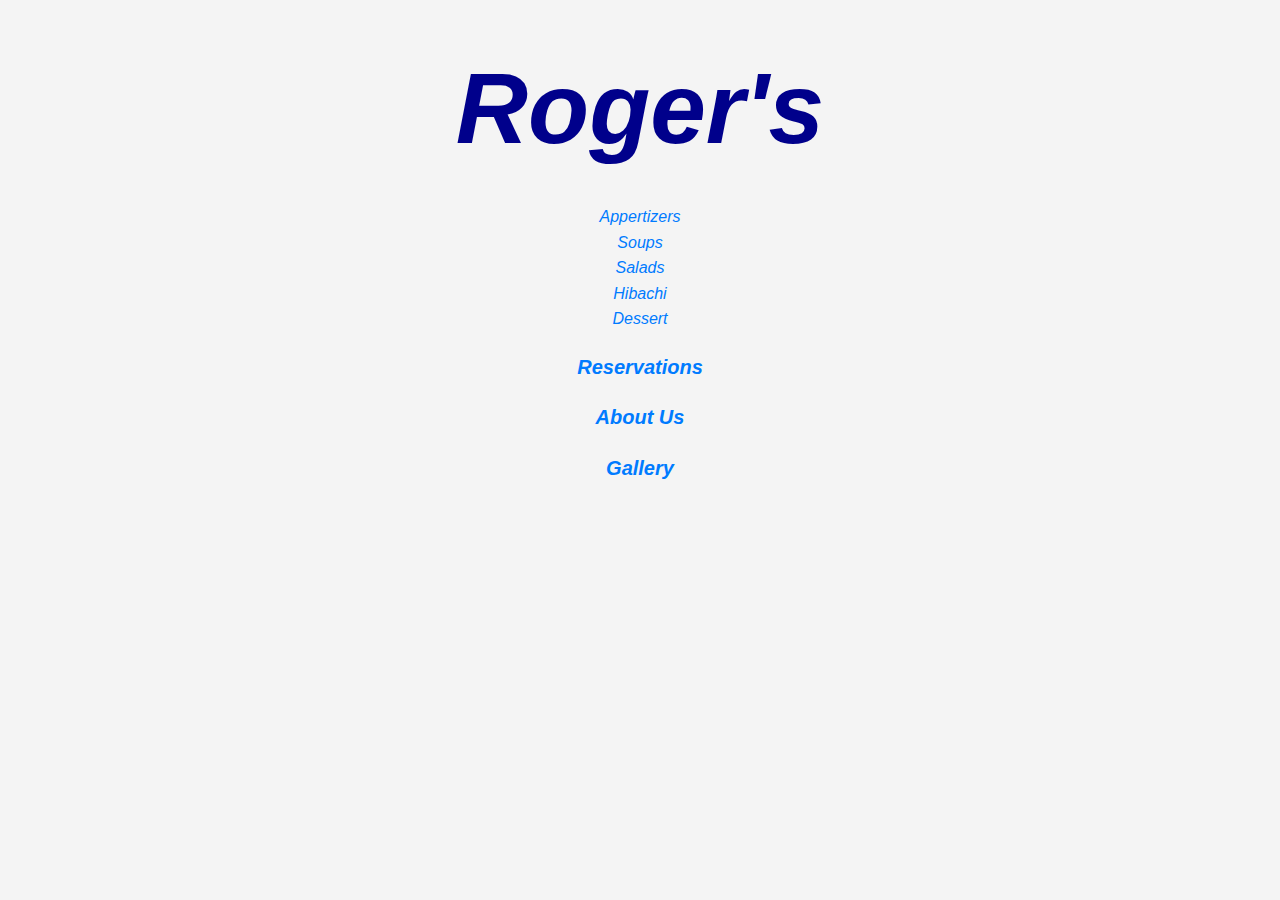
<file: Index.html>
<!DOCTYPE html>
<html>
<head>
  <title>Roger's</title>

<meta name="viewport" content="width=device-width, initial-scale=1.0" />
<link rel="stylesheet" type="text/css" href="style.css" />
</head>
<body>

<h1>Roger's</h1>

<p>
  <li> <a href="appetizers.html">Appertizers</a></li>
  <li> <a href="soups.html">Soups</a></li>
  <li> <a href="salads.html">Salads </a></li>
  <li> <a href="hibachi.html">Hibachi</a></li>
  <li> <a href="dessert.html">Dessert</a></li>  
</p>


<h3> <a href = "reservations.html">Reservations</a></h3>
<h3> <a href = "aboutus.html">About Us</a></h3>
<h3> <a href = "gallery.html">Gallery</a></h3>


</body>
</html>
</file>
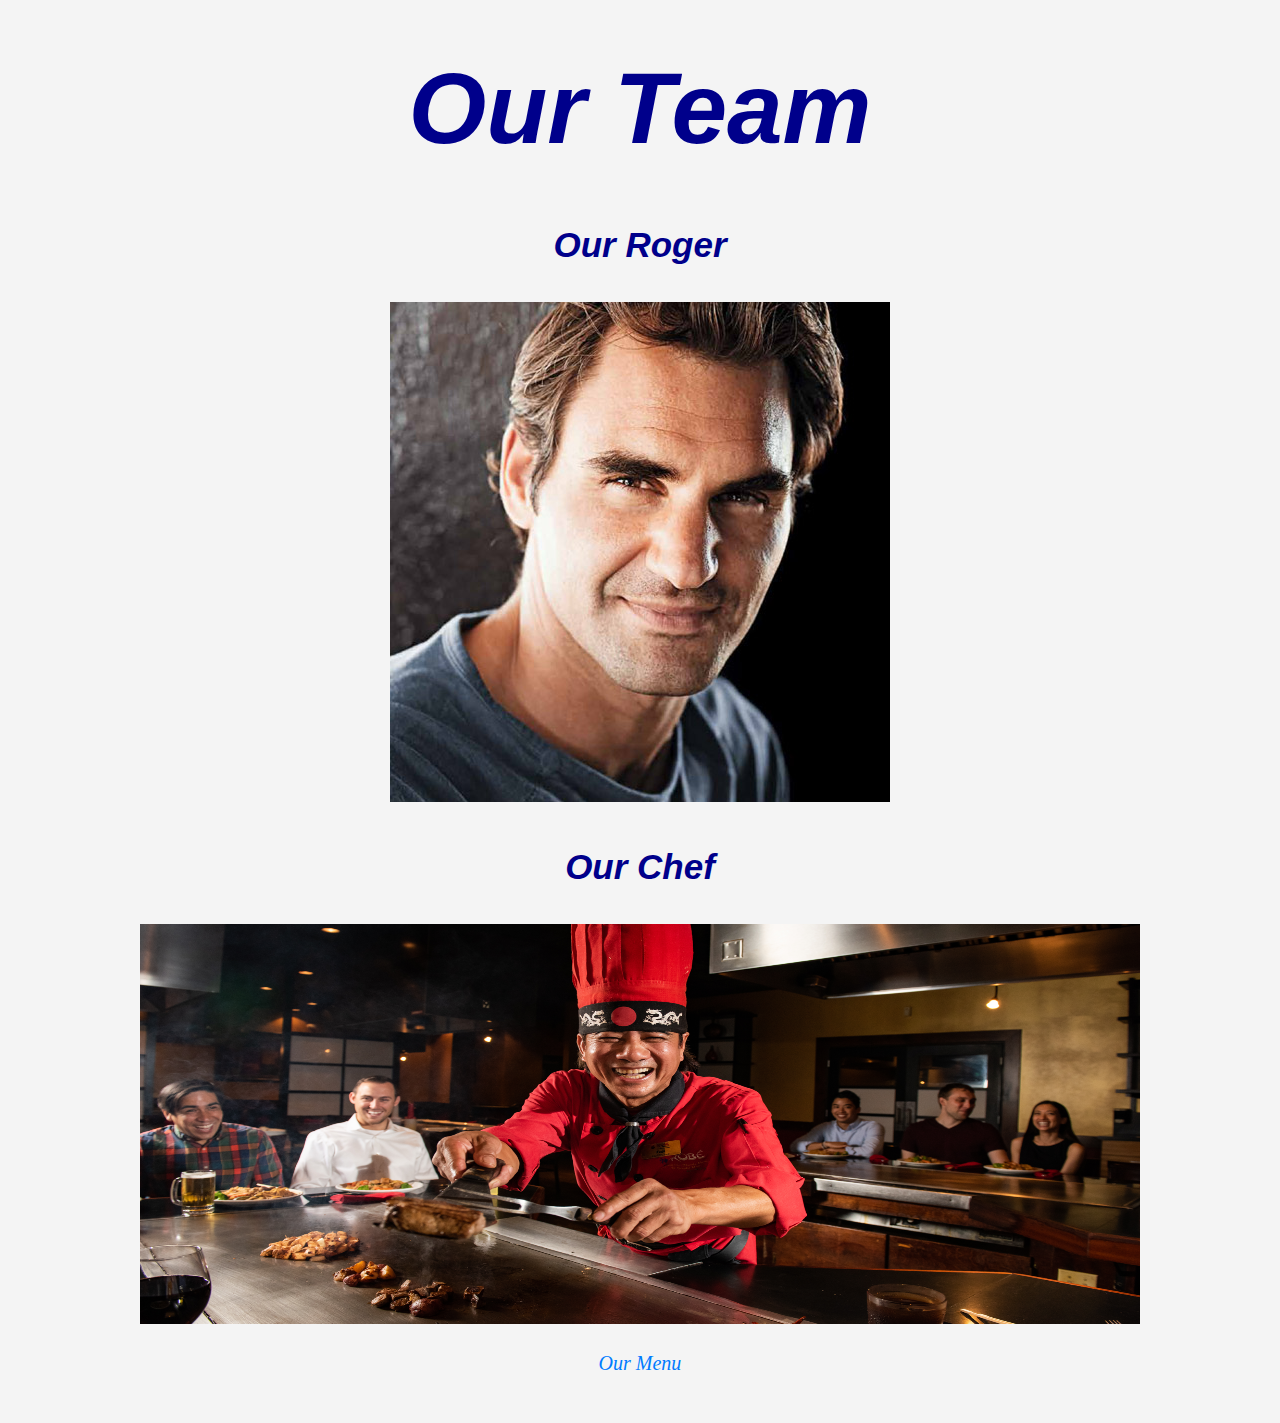
<file: aboutus.html>
<!DOCTYPE html>
<html>
<head>
<title>About Us</title>
<link rel="stylesheet" type="text/css" href="style.css" />
<meta name="viewport" content="width=device-width, initial-scale=1.0" />
</head>

<body>
<h1>Our Team</h1>
<h2>Our Roger</h2>
<img src="fed_prof_roger.jpeg" alt="our roger">
<h2>Our Chef</h2>
<img src="hibachiguy.png" alt="our chef" height="400px" width="1000px">



<p> <a href="Index.html" class="homelink">Our Menu</a></p>



</body>

</html>
</file>
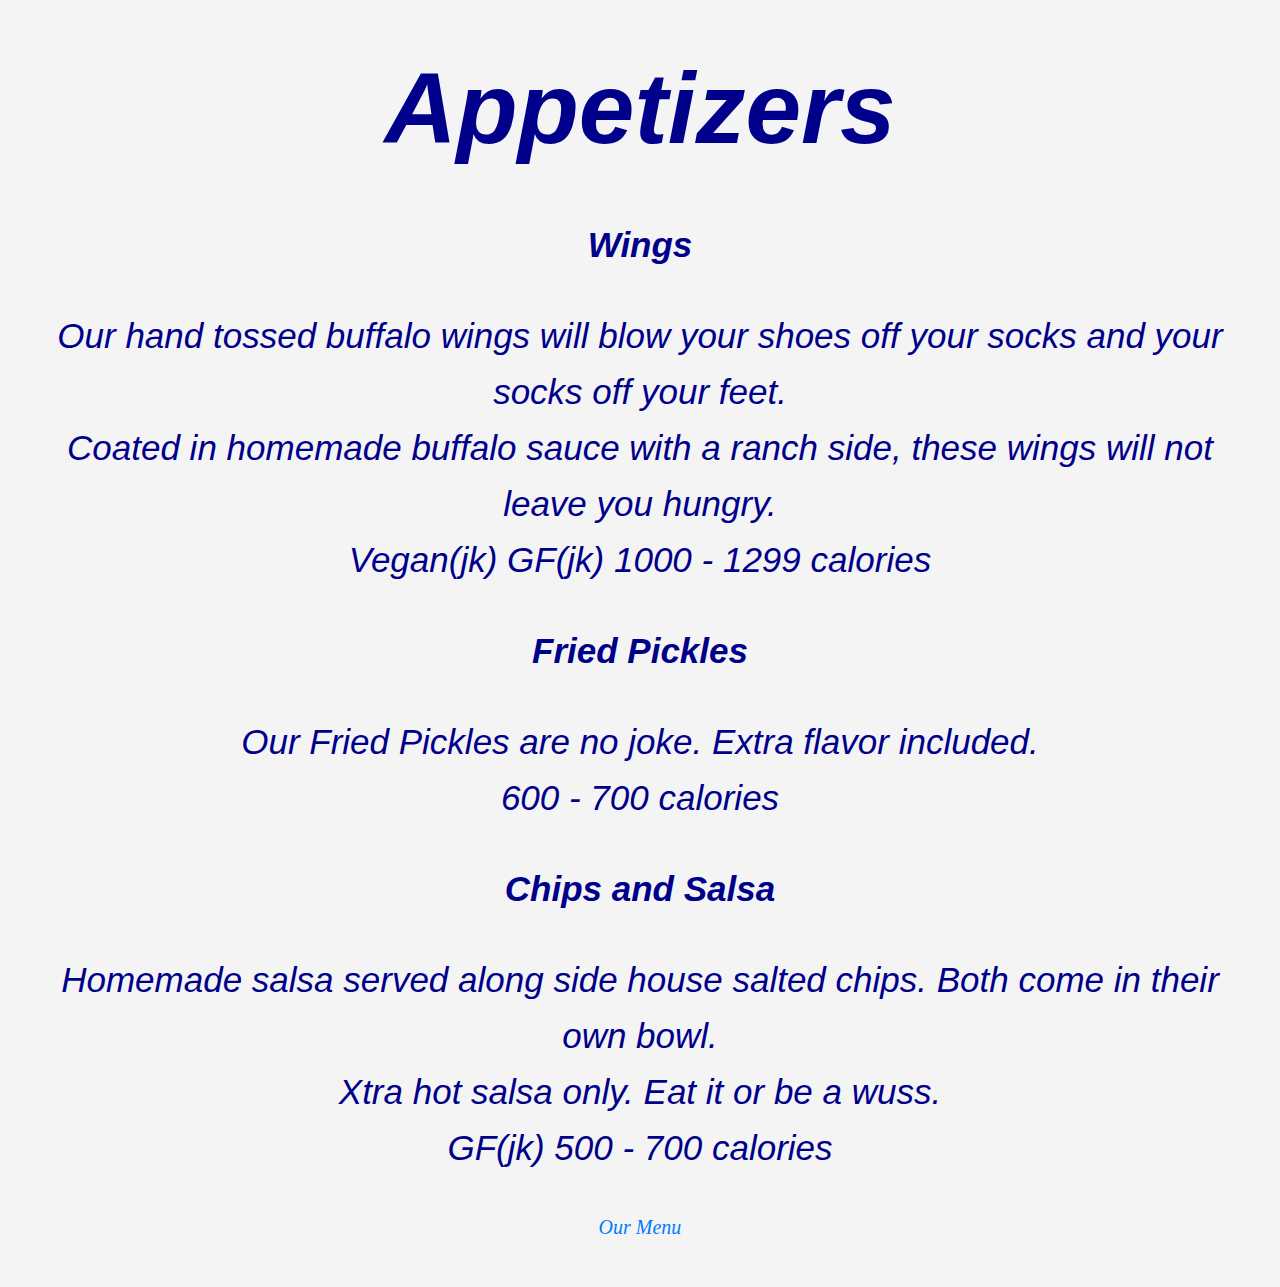
<file: appetizers.html>
<!DOCTYPE html>
<html>
<head>
    <title>Appetizers</title>
<link rel="stylesheet" type="text/css" href="style.css" />
<meta name="viewport" content="width=device-width, initial-scale=1.0" />
</head>
<body>

<h1>Appetizers</h1>

<h2>
    <li>Wings</li>
        <p class="itemDescription">
            Our hand tossed buffalo wings will blow your shoes off your socks and your socks off your feet.<br>
            Coated in homemade buffalo sauce with a ranch side, these wings will not leave you hungry. <br>
            Vegan(jk) GF(jk) 1000 - 1299 calories
        </p> 
    <li>Fried Pickles</li>
        <p class="itemDescription">
            Our Fried Pickles are no joke. Extra flavor included. <br>
            600 - 700 calories
        </p>
    <li>Chips and Salsa</li>
        <p class="itemDescription">
            Homemade salsa served along side house salted chips. Both come in their own bowl.<br>
            Xtra hot salsa only. Eat it or be a wuss.<br>
            GF(jk) 500 - 700 calories
        </p>
</h2>

<p><a href="Index.html" class="homelink">Our Menu</a></p>




</body>
</html>
</file>
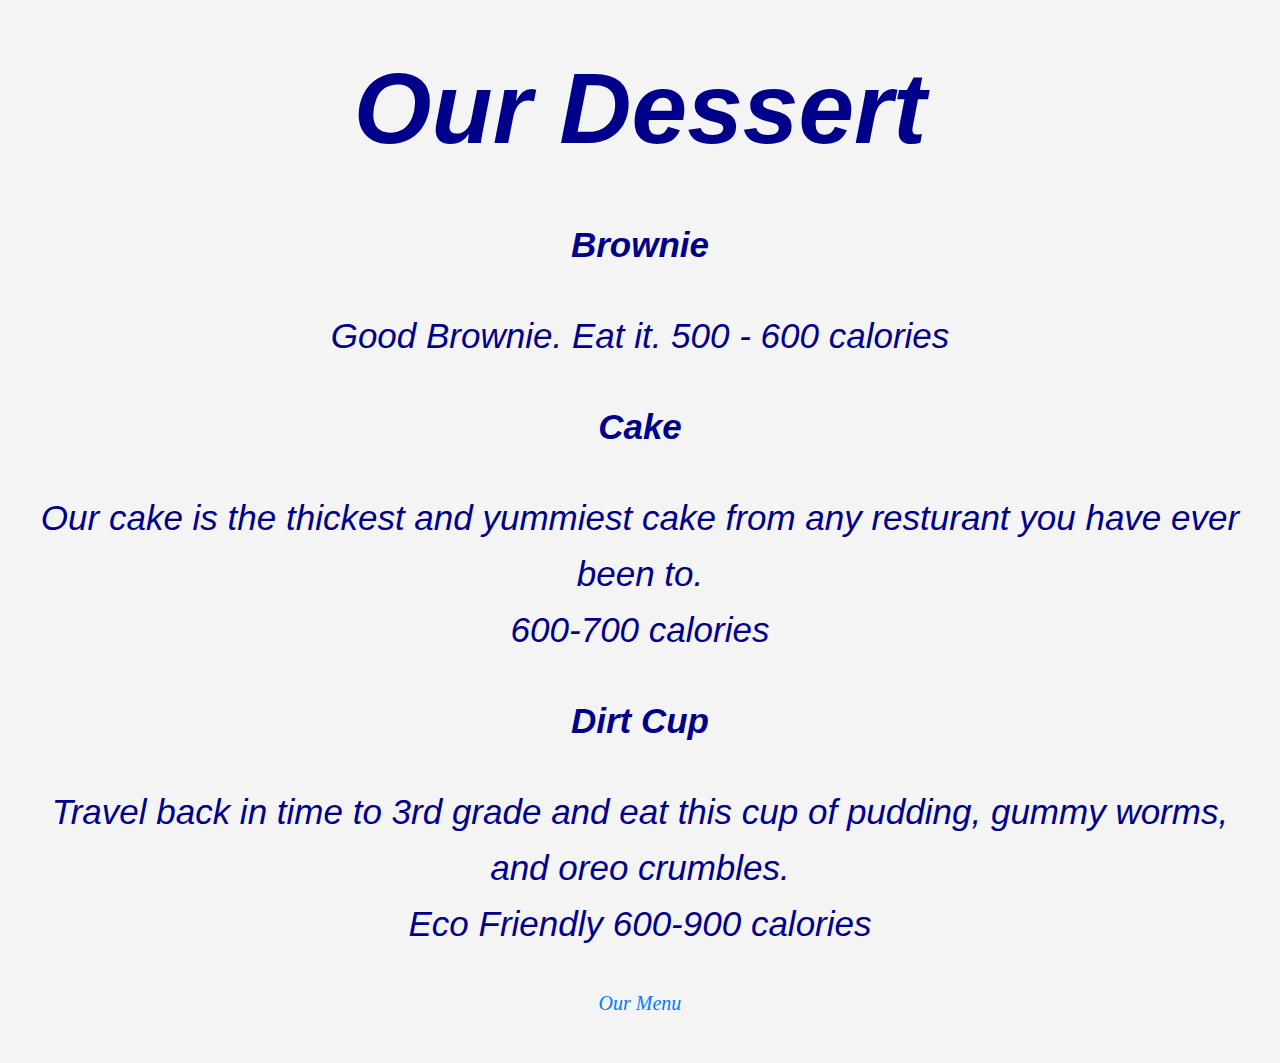
<file: dessert.html>
<!DOCTYPE html>
<html>
<head>
<title>Dessert</title>
<link rel="stylesheet" type="text/css" href="style.css" />
<meta name="viewport" content="width=device-width, initial-scale=1.0" />
</head>

<body>

<h1>Our Dessert</h1>

<h2>
    <li>Brownie</li>
        <p class="itemDescription">
            Good Brownie. Eat it.
            500 - 600 calories
        </p> 
    <li>Cake</li>
        <p class="itemDescription">
            Our cake is the thickest and yummiest cake from any resturant you have ever been to. <br>
            600-700 calories
        </p> 
    <li>Dirt Cup</li>
        <p class="itemDescription">
            Travel back in time to 3rd grade and eat this cup of pudding, gummy worms, and oreo crumbles. <br>
            Eco Friendly 600-900 calories
        </p> 
</h2>

<p> <a href="Index.html" class="homelink">Our Menu</a></p>



</body>

</html>
</file>
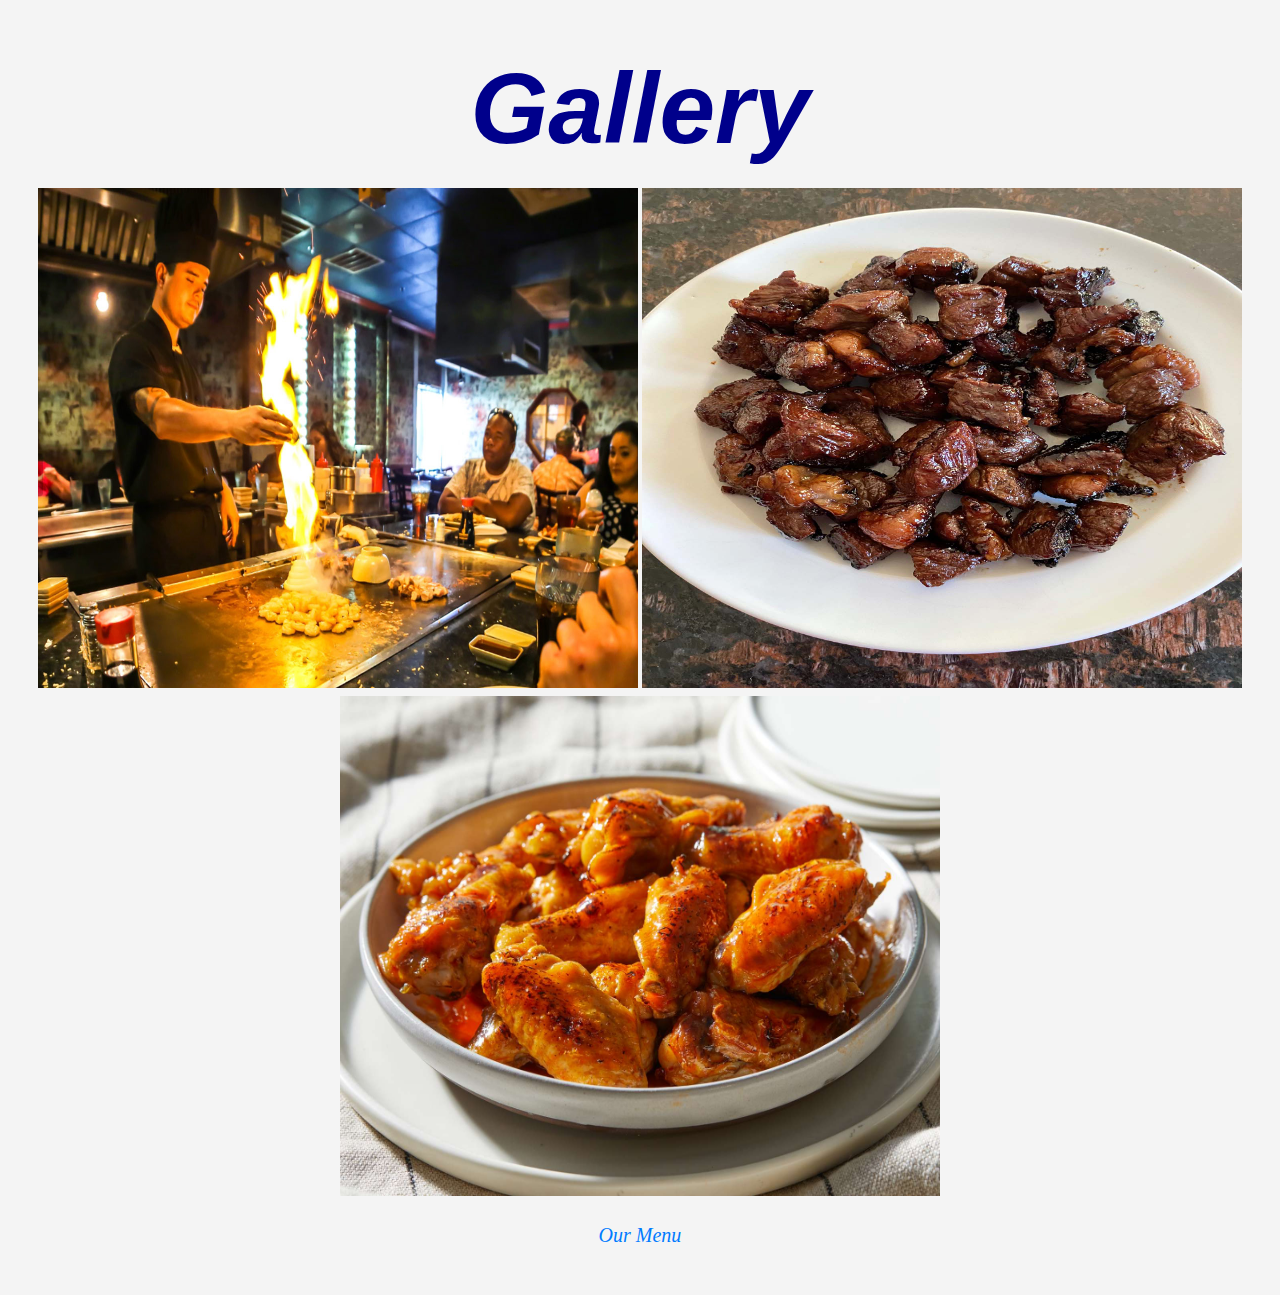
<file: gallery.html>
<!DOCTYPE html>
<html>
<head>
<title>Gallery</title>
<link rel="stylesheet" type="text/css" href="style.css" />
<meta name="viewport" content="width=device-width, initial-scale=1.0" />
</head>

<body>
<h1>Gallery</h1>
<img src="gallery1.jpeg" alt="g1" height="500px" width="600px">
<img src="gallery2.jpeg" alt="g2" height="500px" width="600px">
<img src="gallery3.jpeg" alt="g3" height="500px" width="600px">

<p><a href="Index.html" class="homelink">Our Menu</a></p>
</body>

</html>
</file>
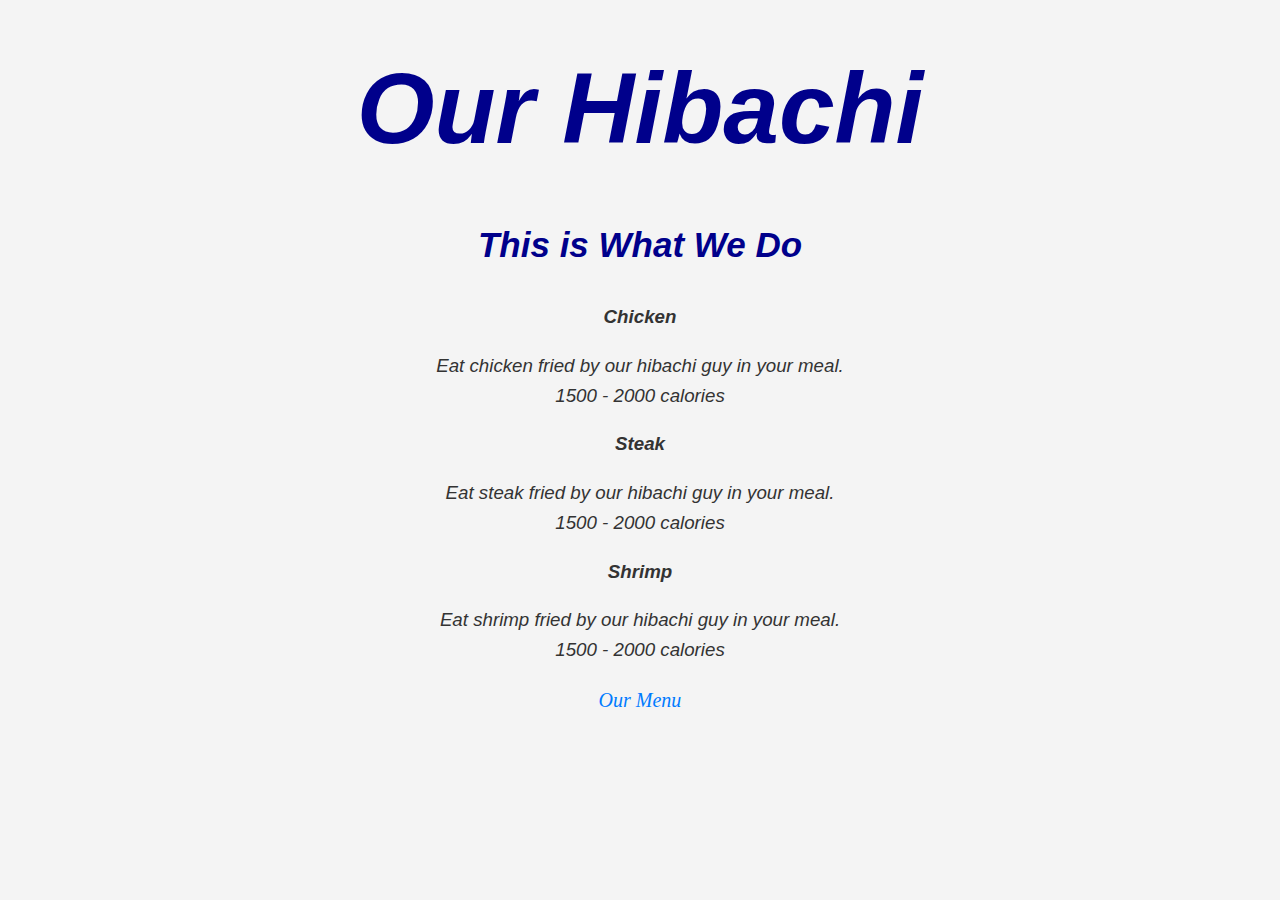
<file: hibachi.html>
<!DOCTYPE html>
<html>
<head>
<title>Hibachi</title>
<link rel="stylesheet" type="text/css" href="style.css" />
<meta name="viewport" content="width=device-width, initial-scale=1.0" />
</head>

<body>

<h1>Our Hibachi</h1>
<h2>This is What We Do</h2>

<h3>
    <li>Chicken</li>
        <p class="itemDescription">
            Eat chicken fried by our hibachi guy in your meal. <br>
            1500 - 2000 calories
        </p> 
    <li>Steak</li>
        <p class="itemDescription">
            Eat steak fried by our hibachi guy in your meal. <br>
            1500 - 2000 calories
        </p> 
    <li>Shrimp</li>
        <p class="itemDescription">
            Eat shrimp fried by our hibachi guy in your meal. <br>
            1500 - 2000 calories
        </p> 
</h3>

<p><a href = Index.html class="homelink">Our Menu</a></p>



</body>

</html>
</file>
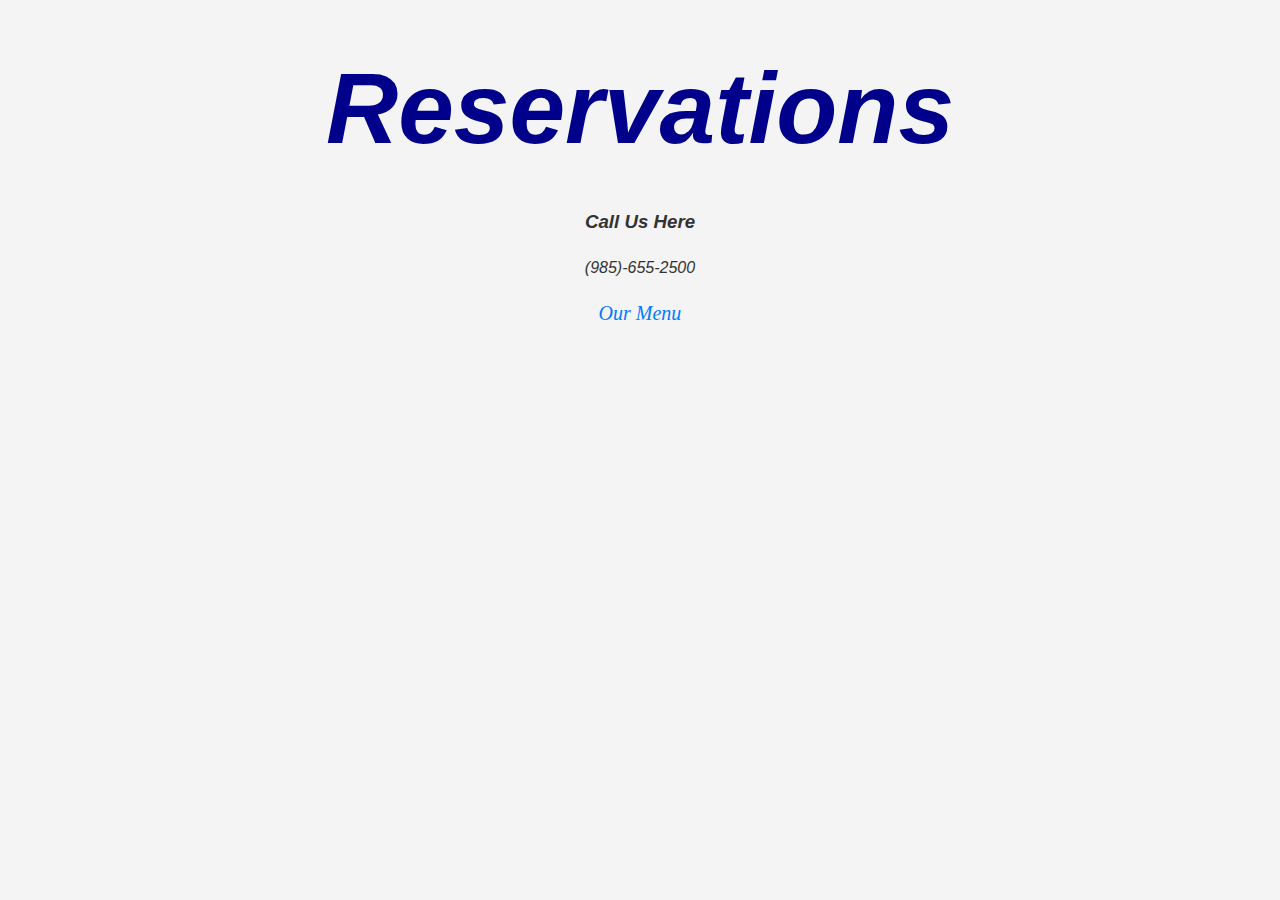
<file: reservations.html>
<!DOCTYPE html>
<html>
<head>
<title>Reservations</title>
<link rel="stylesheet" type="text/css" href="style.css" />
<meta name="viewport" content="width=device-width, initial-scale=1.0" />
</head>

<body>

    
<h1>Reservations</h1>

<h3>Call Us Here</h3>
<p>(985)-655-2500</p>

<p><a href="Index.html" class="homelink">Our Menu</a></p>
</body>

</html>
</file>
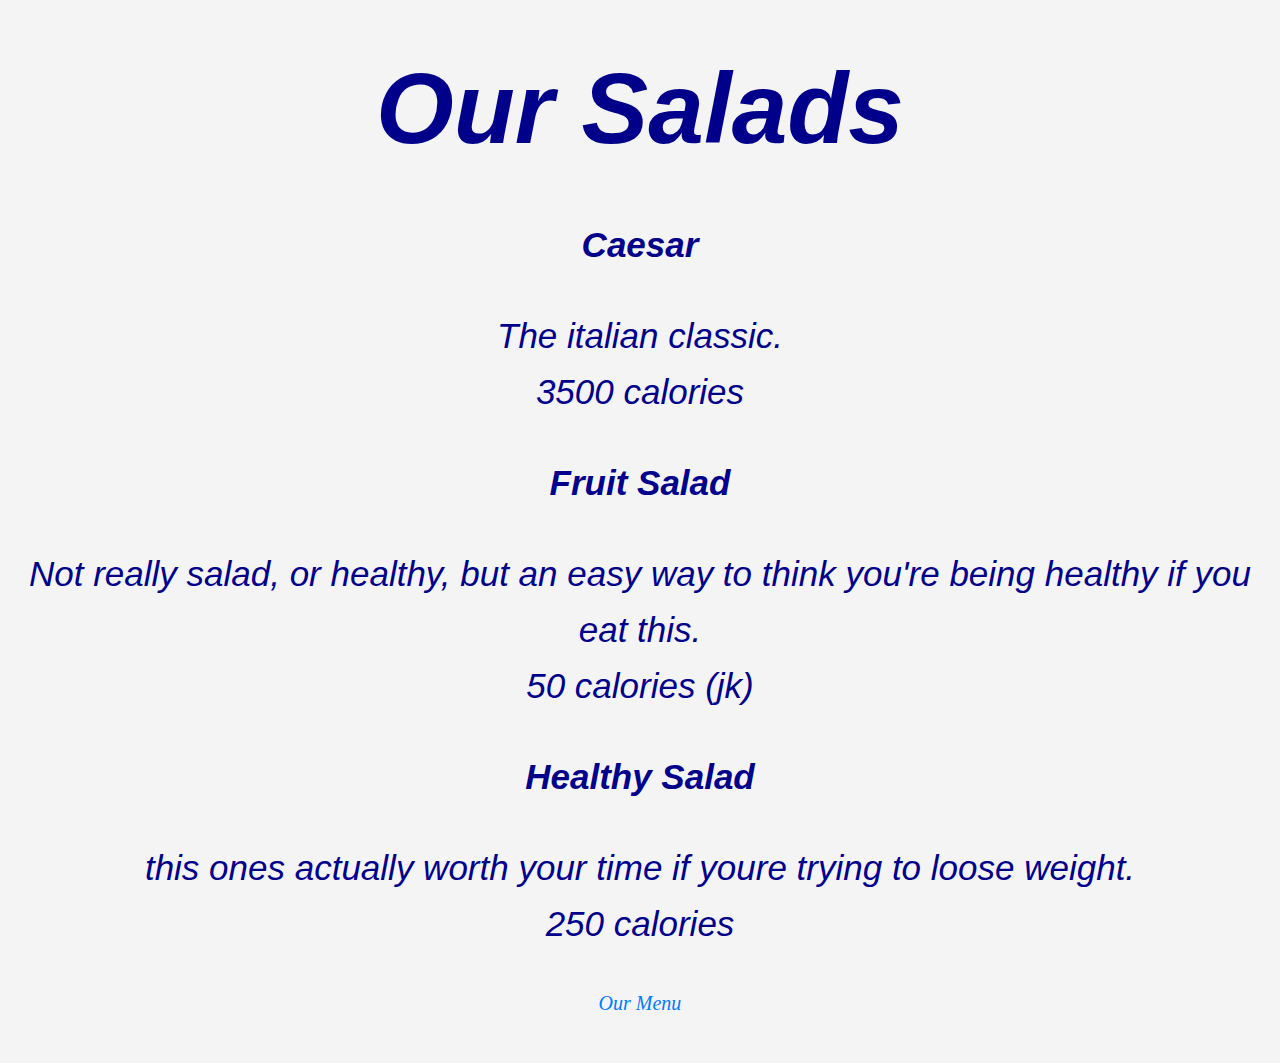
<file: salads.html>
<!DOCTYPE html>
<html>
<head>
<title>Salads</title>
<link rel="stylesheet" type="text/css" href="style.css" />
<meta name="viewport" content="width=device-width, initial-scale=1.0" />
</head>

<body>

<h1>Our Salads</h1>

<h2>
    <li>Caesar</li>
        <p class="itemDescription">
            The italian classic. <br>
            3500 calories
        </p> 
    <li>Fruit Salad</li>
        <p class="itemDescription">
            Not really salad, or healthy, but an easy way to think you're being healthy if you eat this. <br>
           50 calories (jk)
        </p> 
    <li>Healthy Salad</li>
        <p class="itemDescription">
            this ones actually worth your time if youre trying to loose weight. <br>
            250 calories
        </p> 
</h2>

<p><a href = "Index.html" class="homelink">Our Menu</a></p>



</body>

</html>
</file>
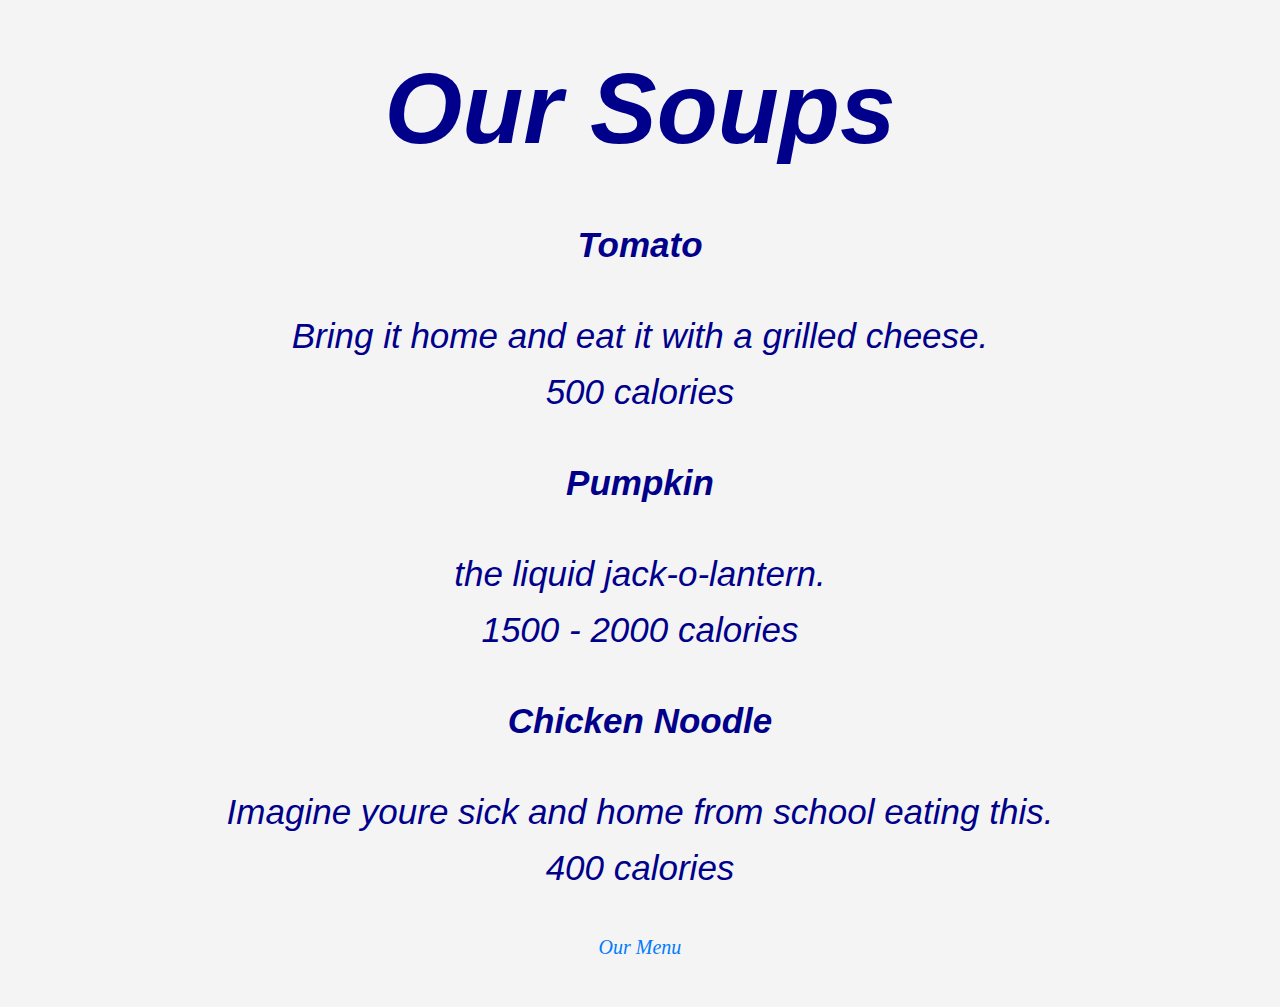
<file: soups.html>
<!DOCTYPE html>
<html>
<head>
<title>Soups</title>
<link rel="stylesheet" type="text/css" href="style.css" />
<meta name="viewport" content="width=device-width, initial-scale=1.0" />
</head>


<body>

<h1>Our Soups</h1>

<h2>
    <li>Tomato</li>
        <p class="itemDescription">
            Bring it home and eat it with a grilled cheese. <br>
            500 calories
        </p> 
    <li>Pumpkin</li>
        <p class="itemDescription">
            the liquid jack-o-lantern. <br>
            1500 - 2000 calories
        </p> 
    <li>Chicken Noodle</li>
        <p class="itemDescription">
            Imagine youre sick and home from school eating this. <br>
            400 calories
        </p> 
</h2>

<p><a Href = "Index.html" class="homelink">Our Menu</a></p>



</body>

</html>
</file>
<file: style.css>
body {
  text-align: center;
  font-style: italic;
}
p a {
  font-family: "Times New Roman", Times, serif;
  color: #007bff;
  transition: background-color 0.3s ease-in-out;
  text-decoration: none;
  font-size: 20px;
}
p a:hover {
  font-size: 23px;
  color:darkblue;
}

.itemDescription {
  font-weight: 200;
  font-family: 'Franklin Gothic Medium', 'Arial Narrow', Arial, sans-serif;
  font-style: italic;
}
/* General body styling */
body {
  font-family: Arial, sans-serif;
  background-color: #f4f4f4;
  color: #333;
  line-height: 1.6;
  padding: 20px;
}

/* Header styles */
h1 {
  color: darkblue;
  font-size: 100px;
  margin-top: auto;
  margin-bottom: auto;
}

h2 {
  color: darkblue;
  font-size:35px;
}

/* Styling for menu items */
li {
  list-style-type: none; /* Removes the default list bullet */
  padding: 8px;
  list-style-type: none;
  margin: 0;
  padding: 0;
}

li a {
  text-decoration: none; /* Removes underline from links */
  color: #007bff; /* Sets link color */
  transition: color 0.3s ease-in-out;
}

li a:hover {
  color: darkblue; /* Changes link color on hover for interactivity */
  font-size: larger;
  
}

/* Styling for reservation, about, and gallery links */
h3 a {
  color: #007bff; /* Sets link color */
  text-decoration: none; /* Removes underline from links */
  transition: background-color 0.3s ease-in-out;
  font-size: 20px;
}

h3 a:hover {
  font-size: 23px;
  color:darkblue;
}
</file>
